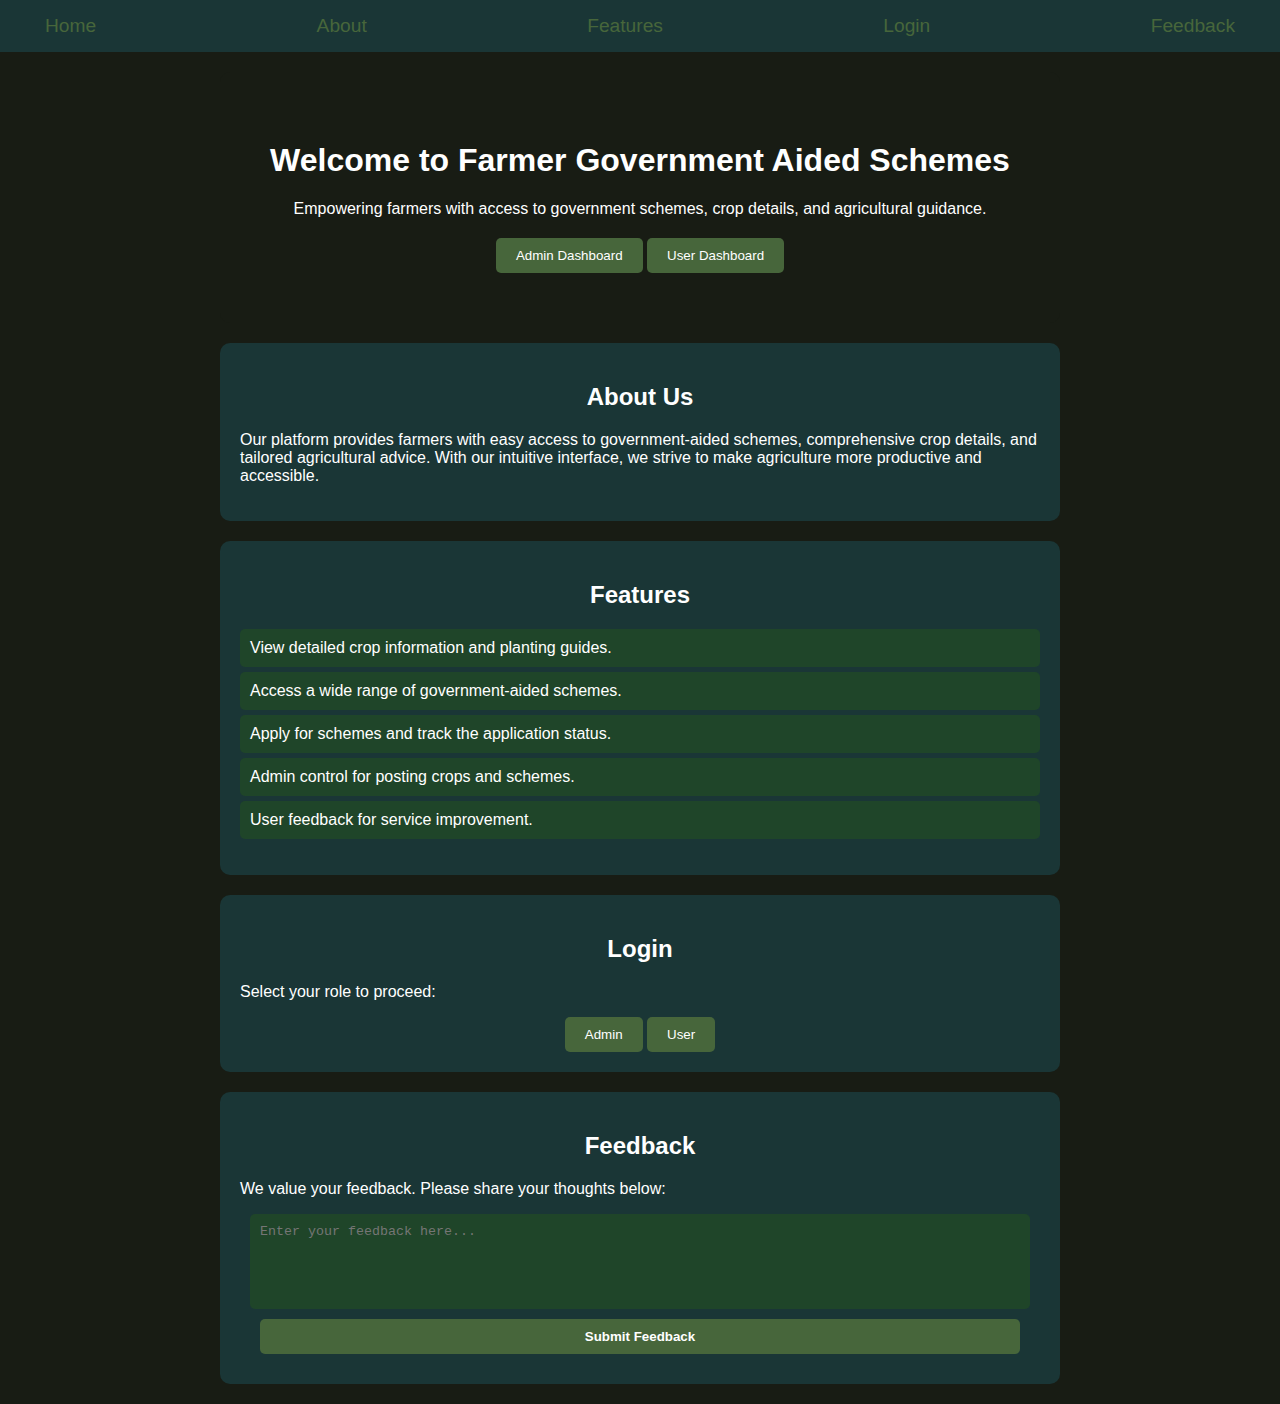
<file: index.html>
<!DOCTYPE html>
<html lang="en">
<head>
  <meta charset="UTF-8">
  <meta name="viewport" content="width=device-width, initial-scale=1.0">
  <link rel="stylesheet" href="style.css">
  <link rel="stylesheet" href="admin.css" />
  <link rel="stylesheet" href="user.css" />

  <title>Farmer Government Aided Schemes</title>
</head>
<body>
  <!-- Navbar -->
  <div class="navbar">
    <a href="#hero">Home</a>
    <a href="#about">About</a>
    <a href="#features">Features</a>
    <a href="#login">Login</a>
    <a href="#feedback">Feedback</a>
  </div>

  <!-- Hero Section -->
  <section id="hero" style="background: #181C14; text-align: center; padding: 50px 20px;">
    <h1 style="color: #FFFFFF;">Welcome to Farmer Government Aided Schemes</h1>
    <p style="color: #FFFFFF;">
      Empowering farmers with access to government schemes, crop details, and agricultural guidance.
    </p>
    <div style="margin-top: 20px;">
      <button onclick="location.href='admin.html'" style="padding: 10px 20px; background-color: #47663B; color: white; border: none; border-radius: 5px;">Admin Dashboard</button>
      <button onclick="location.href='user.html'" style="padding: 10px 20px; background-color: #47663B; color: white; border: none; border-radius: 5px;">User Dashboard</button>
    </div>
  </section>

  <!-- About Section -->
  <section id="about">
    <h2>About Us</h2>
    <p>
      Our platform provides farmers with easy access to government-aided schemes, comprehensive crop details, and tailored agricultural advice. 
      With our intuitive interface, we strive to make agriculture more productive and accessible.
    </p>
  </section>

  <!-- Features Section -->
  <section id="features">
    <h2>Features</h2>
    <ul>
      <li>View detailed crop information and planting guides.</li>
      <li>Access a wide range of government-aided schemes.</li>
      <li>Apply for schemes and track the application status.</li>
      <li>Admin control for posting crops and schemes.</li>
      <li>User feedback for service improvement.</li>
    </ul>
  </section>

  <!-- Login Section -->
  <section id="login">
    <h2>Login</h2>
    <p>Select your role to proceed:</p>
    <div style="text-align: center;">
      <button onclick="location.href='admin.html'" style="padding: 10px 20px; background-color: #47663B; color: white; border: none; border-radius: 5px;">Admin</button>
      <button onclick="location.href='user.html'" style="padding: 10px 20px; background-color: #47663B; color: white; border: none; border-radius: 5px;">User</button>
    </div>
  </section>

  <!-- Feedback Section -->
  <section id="feedback">
    <h2>Feedback</h2>
    <p>We value your feedback. Please share your thoughts below:</p>
    <form id="feedbackForm">
      <textarea id="feedbackMessage" placeholder="Enter your feedback here..." rows="5" required></textarea>
      <button type="submit" style="padding: 10px 20px; background-color: #47663B; color: white; border: none; border-radius: 5px;">Submit Feedback</button>
    </form>
  </section>
</body>
</html>
</file>
<file: style.css>
/* General Styling */
body {
    margin: 0;
    font-family: 'Arial', sans-serif;
    background-color: #181C14;
    color: #FFFFFF;
  }
  
  h1, h2 {
    text-align: center;
    color: #FFFFFF;
    margin-top: 20px;
  }
  
  .navbar {
    display: flex;
    justify-content: space-between;
    align-items: center;
    padding: 15px 30px;
    color: #FFFFFF;
    background: #1A3636;
  }
  
  .navbar a {
    color: #FFFFFF;
    text-decoration: none;
    margin: 0 15px;
    font-size: 1.2em;
  }
  
  .navbar a:hover {
    color: #1F4529;
  }
  
  section {
    margin: 20px auto;
    padding: 20px;
    background: #1A3636;
    border-radius: 10px;
    max-width: 800px;
    color: #FFFFFF;
  }
  
  form {
    margin-top: 10px;
  }
  
  form input, form select, form textarea, form button {
    display: block;
    width: 95%;
    margin: 10px auto;
    padding: 10px;
    border: none;
    border-radius: 5px;
  }
  
  form input, form textarea, form select {
    background: #1F4529;
    color: #FFFFFF;
  }
  
  form button {
    background: #47663B;
    color: white;
    font-weight: bold;
    cursor: pointer;
    transition: background-color 0.3s ease;
  }
  
  form button:hover {
    background: #1F4529;
  }
  
  /* Dropdown Styling */
  .dropdown-container {
    padding: 10px;
    background: #1A3636;
    border-radius: 5px;
  }
  
  select {
    background-color: #1F4529;
    color: #FFFFFF;
    font-size: 1em;
    padding: 10px;
    border: none;
    border-radius: 5px;
  }
  
  /* Admin Page Specific Styling */
  .admin-section h2 {
    color: #47663B;
    border-bottom: 2px solid #47663B;
    padding-bottom: 5px;
    margin-bottom: 10px;
  }
  
  .admin-section {
    background: #1A3636;
    margin-bottom: 20px;
    padding: 15px;
    border-radius: 10px;
  }
  
  /* User Page Specific Styling */
  .user-section h2 {
    color: #47663B;
    border-bottom: 2px solid #47663B;
    padding-bottom: 5px;
    margin-bottom: 10px;
  }
  
  .user-section {
    background: #1A3636;
    margin-bottom: 20px;
    padding: 15px;
    border-radius: 10px;
  }
  
  ul {
    list-style: none;
    padding: 0;
  }
  
  ul li {
    background: #1F4529;
    margin: 5px 0;
    padding: 10px;
    border-radius: 5px;
  }
  
  ul li:hover {
    background: #47663B;
  }
  
  /* Feedback Section Styling */
  textarea {
    resize: none;
  }
  
  .feedback-section {
    text-align: center;
  }
  
  .feedback-section form button {
    width: auto;
    padding: 10px 20px;
  }
  
  /* Responsive Design */
  @media screen and (max-width: 768px) {
    .navbar {
      flex-direction: column;
    }
  
    section {
      margin: 50px 10px;
    }
  }
</file>
<file: admin.css>
/* General Styling for Admin */
body {
    margin: 0;
    font-family: 'Arial', sans-serif;
    background-color: #181C14;
    color: #FFFFFF;
}

h1, h2 {
    text-align: center;
    color: #FFFFFF;
    margin-top: 20px;
}

.navbar {
    display: flex;
    justify-content: space-between;
    align-items: center;
    padding: 15px 30px;
    color: #FFFFFF;
    background: #1A3636;
}

.navbar a {
    color: #47663B;
    text-decoration: none;
    margin: 0 15px;
    font-size: 1.2em;
}

.navbar a:hover {
    color: #1F4529;
}

section {
    margin: 20px auto;
    padding: 20px;
    background: #1A3636;
    border-radius: 10px;
    max-width: 800px;
    color: #FFFFFF;
}

form {
    margin-top: 10px;
}

form input, form select, form textarea, form button {
    display: block;
    width: 95%;
    margin: 10px auto;
    padding: 10px;
    border: none;
    border-radius: 5px;
}

form input, form textarea, form select {
    background: #1F4529;
    color: #FFFFFF;
}

form button {
    background: #47663B;
    color: white;
    font-weight: bold;
    cursor: pointer;
    transition: background-color 0.3s ease;
}

form button:hover {
    background: #1F4529;
}

/* Admin Specific Styling */
.admin-section h2 {
    color: #47663B;
    border-bottom: 2px solid #47663B;
    padding-bottom: 5px;
    margin-bottom: 10px;
}

.admin-section {
    background: #1A3636;
    margin-bottom: 20px;
    padding: 15px;
    border-radius: 10px;
}

/* Responsive Design for Admin */
@media screen and (max-width: 768px) {
    .navbar {
        flex-direction: column;
    }

    section {
        margin: 50px 10px;
    }
}
</file>
<file: user.css>
/* General Styling for User */
body {
    margin: 0;
    font-family: 'Arial', sans-serif;
    background-color: #181C14;
    color: #FFFFFF;
}

h1, h2 {
    text-align: center;
    color: #FFFFFF;
    margin-top: 20px;
}

.navbar {
    display: flex;
    justify-content: space-between;
    align-items: center;
    padding: 15px 30px;
    color: #FFFFFF;
    background: #1A3636;
}

.navbar a {
    color: #47663B;
    text-decoration: none;
    margin: 0 15px;
    font-size: 1.2em;
}

.navbar a:hover {
    color: #1F4529;
}

section {
    margin: 20px auto;
    padding: 20px;
    background: #1A3636;
    border-radius: 10px;
    max-width: 800px;
    color: #FFFFFF;
}

form {
    margin-top: 10px;
}

form input, form select, form textarea, form button {
    display: block;
    width: 95%;
    margin: 10px auto;
    padding: 10px;
    border: none;
    border-radius: 5px;
}

form input, form textarea, form select {
    background: #1F4529;
    color: #FFFFFF;
}

form button {
    background: #47663B;
    color: white;
    font-weight: bold;
    cursor: pointer;
    transition: background-color 0.3s ease;
}

form button:hover {
    background: #1F4529;
}

/* Dropdown Styling for User */
.dropdown-container {
    padding: 10px;
    background: #1A3636;
    border-radius: 5px;
}

select {
    background-color: #1F4529;
    color: #FFFFFF;
    font-size: 1em;
    padding: 10px;
    border: none;
    border-radius: 5px;
}

/* Responsive Design for User */
@media screen and (max-width: 768px) {
    .navbar {
        flex-direction: column;
    }

    section {
        margin: 50px 10px;
    }
}
</file>
